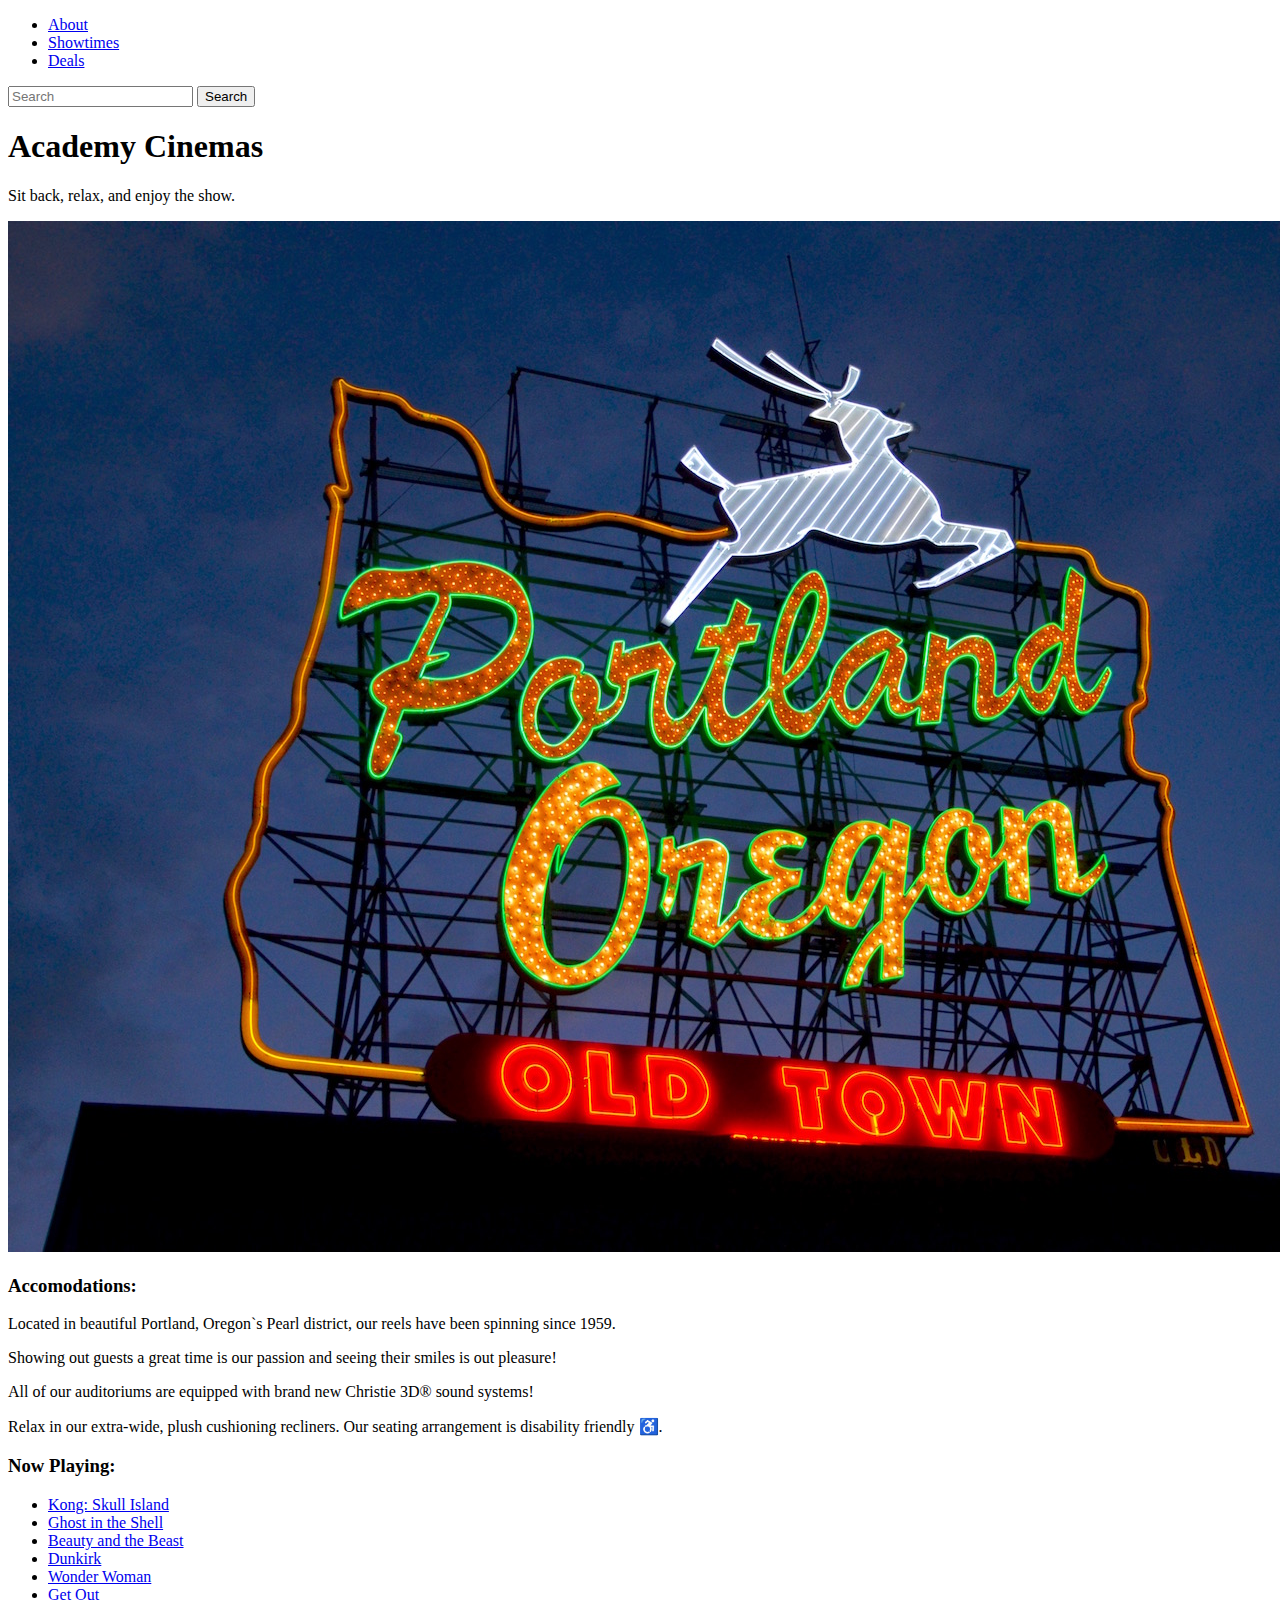
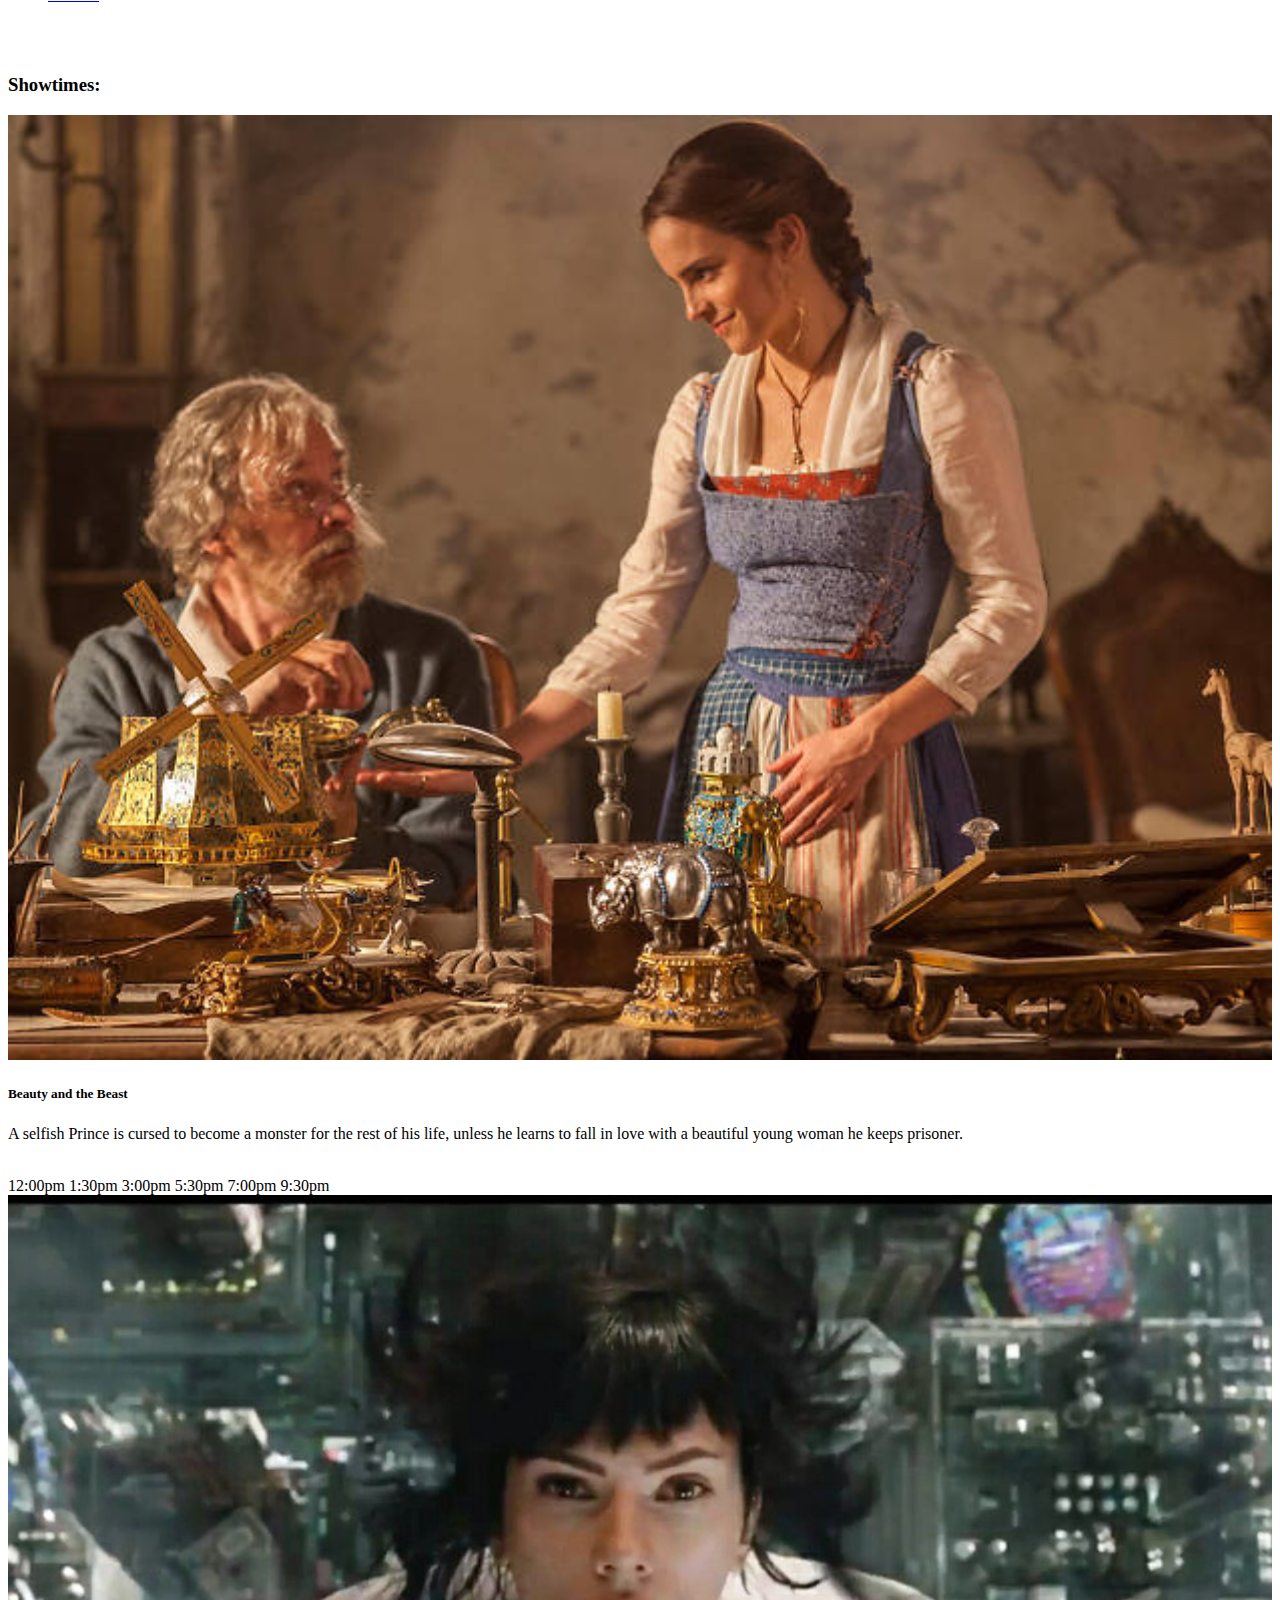
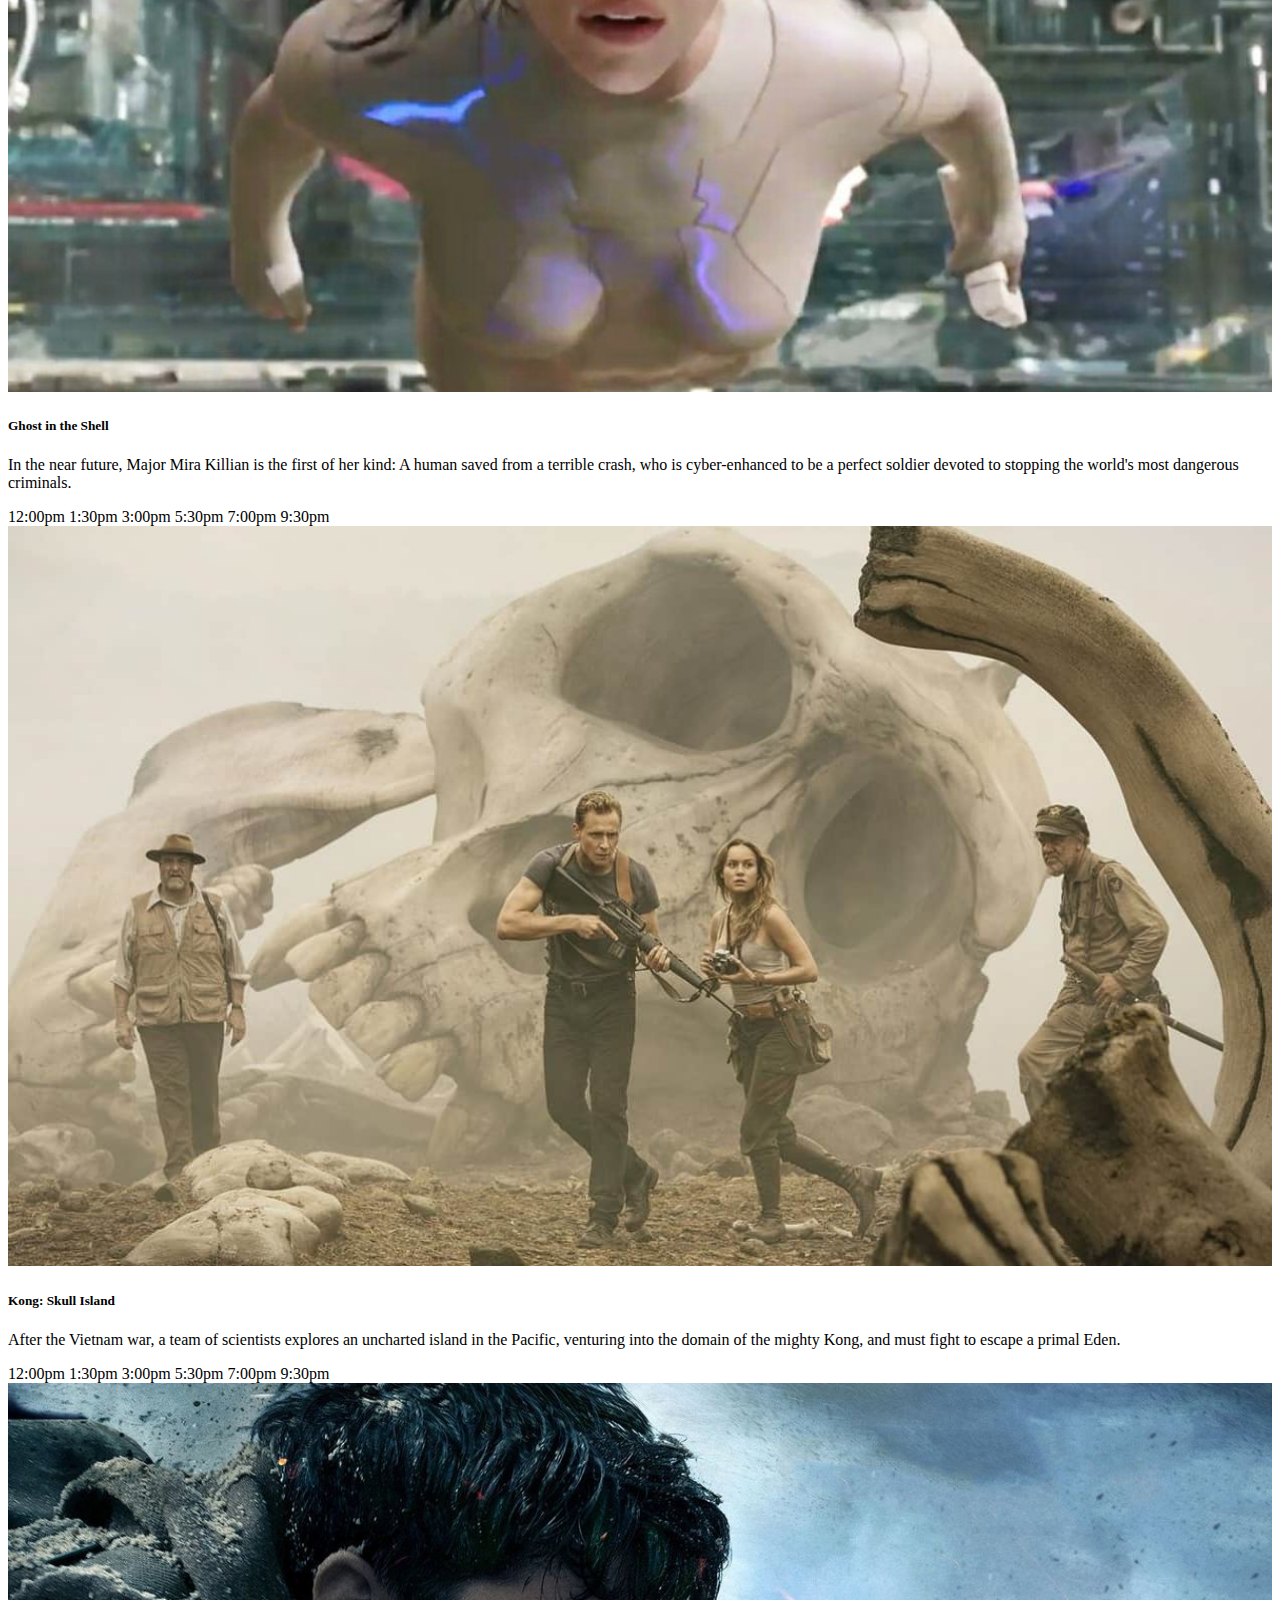
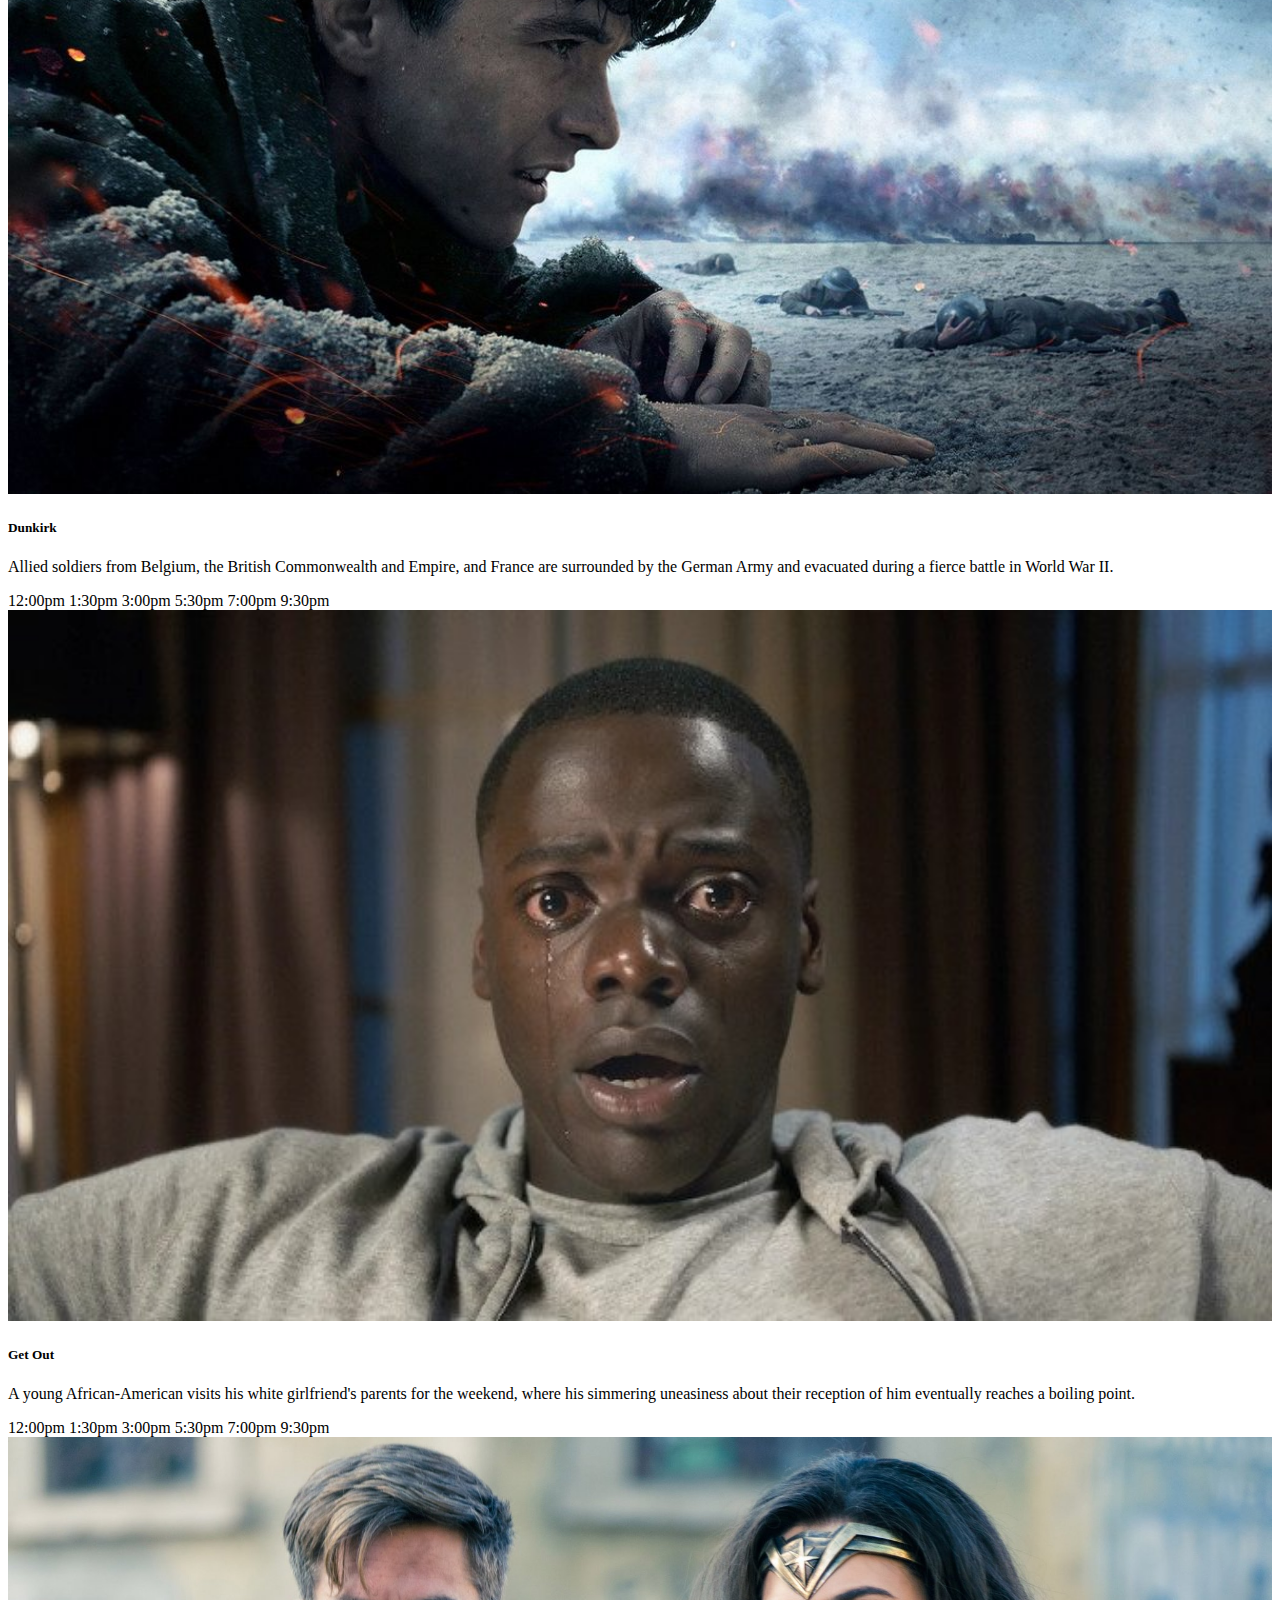
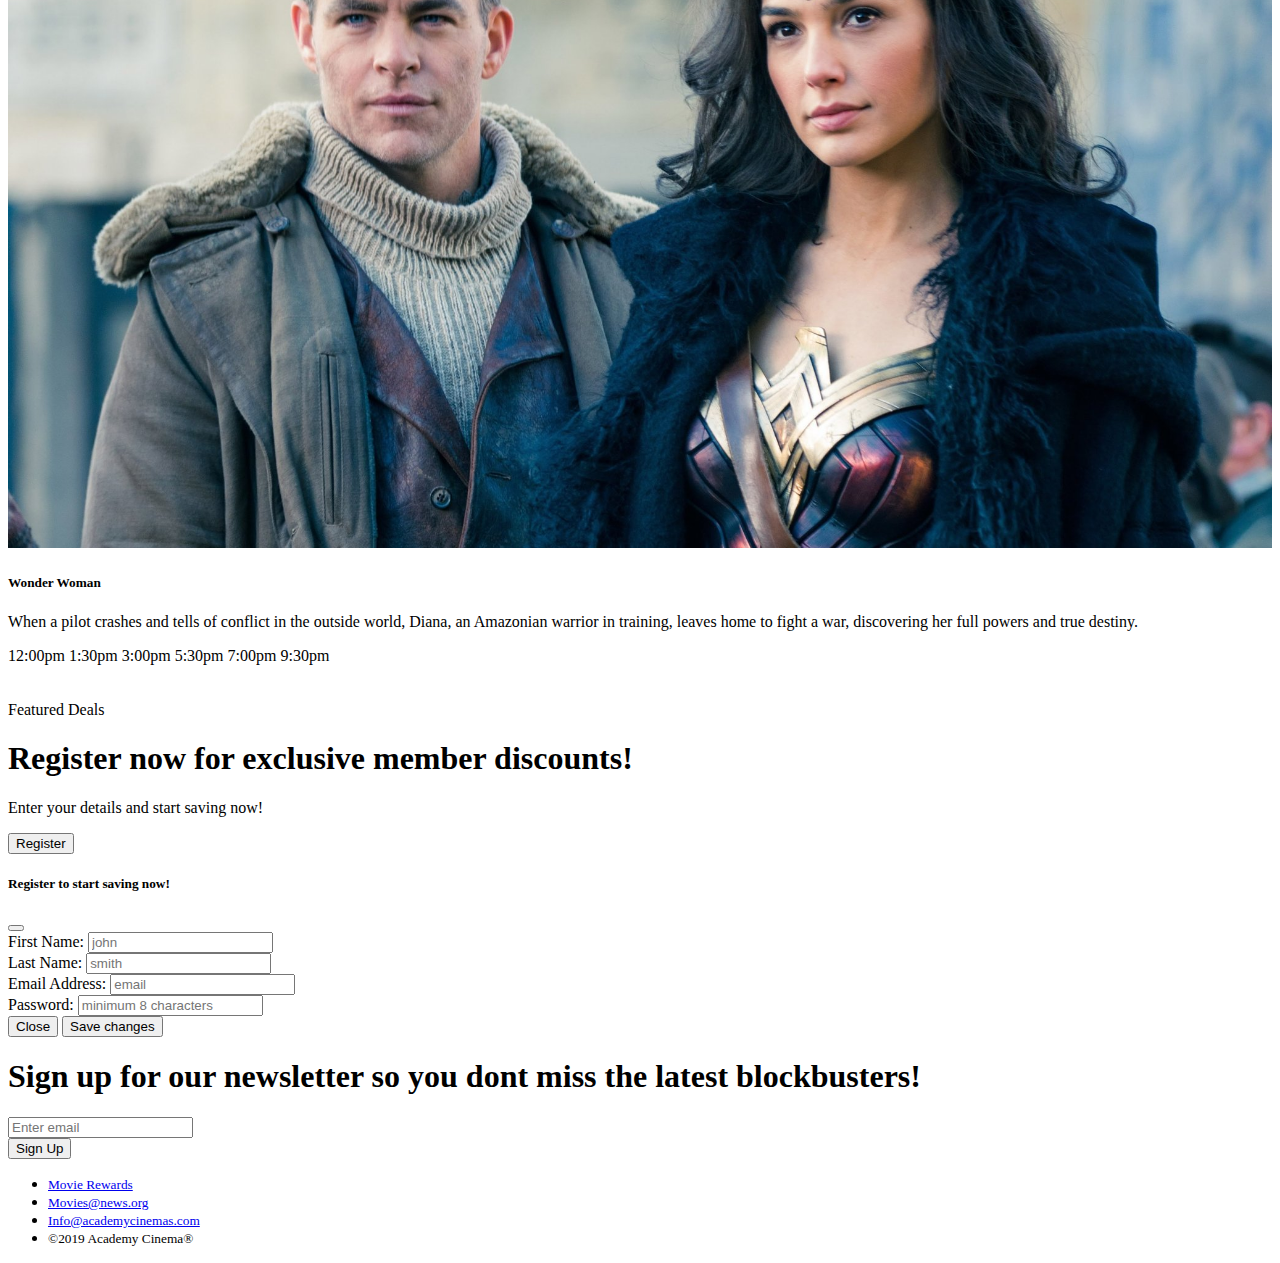
<file: bootstrap_project/academy_cinemas.html>
<!doctype html>
<html lang="en">
  <head>
    <meta charset="utf-8">
    <meta name="viewport" content="width=device-width, initial-scale=1">
    <title>Academy Cinemas</title>
    <link href="https://cdn.jsdelivr.net/npm/bootstrap@5.2.0/dist/css/bootstrap.min.css" rel="stylesheet" integrity="sha384-gH2yIJqKdNHPEq0n4Mqa/HGKIhSkIHeL5AyhkYV8i59U5AR6csBvApHHNl/vI1Bx" crossorigin="anonymous">
  </head>
  <body>
   
    <div class="container">

        <nav class="navbar navbar-expand-lg navbar-light bg-info">
              
            <div class="collapse navbar-collapse" id="navbarSupportedContent">
                <ul class="navbar-nav me-auto mb-2 mb-lg-2">
                  <li class="nav-item active">
                    <a class="nav-link text-light" aria-current="page" href="#about">About</a>
                  </li>
                  <li class="nav-item active">
                    <a class="nav-link text-light" href="#showtimes">Showtimes</a>
                  </li>
                  <li class="nav-item active">
                    <a class="nav-link text-light" href="#deals">Deals</a>
                  </li>
                </ul>
                <form class="d-flex" role="search">
                  <input class="form-control me-2" type="search" placeholder="Search" aria-label="Search">
                  <button class="btn btn-primary me-2 text-light" type="submit">Search</button>
                </form>
            </div>
          </nav>

          <div class="jumbotron jumbotron-fluid bg-info">
            <div class="container py-5 mb-5">
              <h1 class="display-4 text-light text-center">Academy Cinemas</h1>
              <p class="lead text-light text-center">Sit back, relax, and enjoy the show.</p>
            </div>
          </div>

          <div class="container">
            <div class="row">
                <div class="col-sm">
                    <img class="img-fluid" src="./Img/pdx.jpg" alt=""/>
                </div>
                <div class="col-sm">
                    <h3 id="about">Accomodations:</h3>
                    <p>Located in beautiful Portland, Oregon`s Pearl district, our reels have been spinning since 1959.</p>
                    <p>Showing out guests a great time is our passion and seeing their smiles is out pleasure!</p>
                    <p>All of our auditoriums are equipped with brand new Christie 3D&reg; sound systems!</p>
                    <p>Relax in our extra-wide, plush cushioning recliners. Our seating arrangement is disability friendly &#9855;.</p>
                </div>
                <div class="col-sm">

                  <h3>Now Playing:</h3>
                  <ul class="nav flex-column">
                    <li class="nav-item">
                      <a class="nav-link" href="#">Kong: Skull Island</a>
                    </li>
                    <li class="nav-item">
                      <a class="nav-link" href="#">Ghost in the Shell</a>
                    </li>
                    <li class="nav-item">
                      <a class="nav-link" href="#">Beauty and the Beast</a>
                    </li>
                    <li class="nav-item">
                      <a class="nav-link" href="#">Dunkirk</a>
                    </li>
                    <li class="nav-item">
                      <a class="nav-link" href="#">Wonder Woman</a>
                    </li>
                    <li class="nav-item">
                      <a class="nav-link" href="#">Get Out</a>
                    </li>
                  </ul>
                </div>
            </div>
        </div>
        <br>
        <br>


        <!--showtimes-->
          <h3 id="showtimes">Showtimes:</h3>
          <div class="row row-cols-1 row-cols-md-3 g-4">
            <div class="col">
              <div class="card h-100">
                <img src="./Img/beautyandthebeast.jpg" class="card-img-top" width="100%" height="50%" alt="beautyandthebeast">
                <div class="card-body">
                  <h5 class="card-title">Beauty and the Beast</h5>
                  <p>A selfish Prince is cursed to become a monster for the rest of his life, unless he learns to fall in love with a beautiful young woman he keeps prisoner.</p><br>
                  <span class="badge bg-info">12:00pm</span>
                  <span class="badge bg-info">1:30pm</span>
                  <span class="badge bg-info">3:00pm</span>
                  <span class="badge bg-info">5:30pm</span>
                  <span class="badge bg-info">7:00pm</span>
                  <span class="badge bg-info">9:30pm</span>
                </div>
              </div>
            </div>
            <div class="col">
              <div class="card h-100">
                <img src="./Img/ghostintheshell.jpg" class="card-img-top" width="100%" height="50%" alt="ghostintheshell">
                <div class="card-body">
                  <h5 class="card-title">Ghost in the Shell</h5>
                  <p class="card-text">In the near future, Major Mira Killian is the first of her kind: A human saved from a terrible crash, who is cyber-enhanced to be a perfect soldier devoted to stopping the world's most dangerous criminals.</p>
                  <span class="badge bg-info">12:00pm</span>
                  <span class="badge bg-info">1:30pm</span>
                  <span class="badge bg-info">3:00pm</span>
                  <span class="badge bg-info">5:30pm</span>
                  <span class="badge bg-info">7:00pm</span>
                  <span class="badge bg-info">9:30pm</span>
                </div>
              </div>
            </div>
            <div class="col">
              <div class="card h-100">
                <img src="./Img/kongskullisland.jpg" class="card-img-top" width="100%" height="50%" alt="kongskullisland">
                <div class="card-body">
                  <h5 class="card-title">Kong: Skull Island</h5>
                  <p class="card-text">After the Vietnam war, a team of scientists explores an uncharted island in the Pacific, venturing into the domain of the mighty Kong, and must fight to escape a primal Eden.</p>
                  <span class="badge bg-info">12:00pm</span>
                  <span class="badge bg-info">1:30pm</span>
                  <span class="badge bg-info">3:00pm</span>
                  <span class="badge bg-info">5:30pm</span>
                  <span class="badge bg-info">7:00pm</span>
                  <span class="badge bg-info">9:30pm</span>
                </div>
              </div>
            </div>
            <div class="col">
              <div class="card h-100">
                <img src="./Img/dunkirk.jpg" class="card-img-top" width="100%" height="50%" alt="dunkirk">
                <div class="card-body">
                  <h5 class="card-title">Dunkirk</h5>
                  <p class="card-text">Allied soldiers from Belgium, the British Commonwealth and Empire, and France are surrounded by the German Army and evacuated during a fierce battle in World War II.</p>
                  <span class="badge bg-info">12:00pm</span>
                  <span class="badge bg-info">1:30pm</span>
                  <span class="badge bg-info">3:00pm</span>
                  <span class="badge bg-info">5:30pm</span>
                  <span class="badge bg-info">7:00pm</span>
                  <span class="badge bg-info">9:30pm</span>
                </div>
              </div>
            </div>
            <div class="col">
              <div class="card h-100">
                <img src="./Img/getout.jpg" class="card-img-top" width="100%" height="50%" alt="getout">
                <div class="card-body">
                  <h5 class="card-title">Get Out</h5>
                  <p class="card-text">A young African-American visits his white girlfriend's parents for the weekend, where his simmering uneasiness about their reception of him eventually reaches a boiling point.</p>
                  <span class="badge bg-info">12:00pm</span>
                  <span class="badge bg-info">1:30pm</span>
                  <span class="badge bg-info">3:00pm</span>
                  <span class="badge bg-info">5:30pm</span>
                  <span class="badge bg-info">7:00pm</span>
                  <span class="badge bg-info">9:30pm</span>
                </div>
              </div>
            </div>
            <div class="col">
              <div class="card h-100">
                <img src="./Img/wonder.jpg" class="card-img-top" width="100%" height="50%" alt="wonderwoman">
                <div class="card-body">
                  <h5 class="card-title">Wonder Woman</h5>
                  <p class="card-text">When a pilot crashes and tells of conflict in the outside world, Diana, an Amazonian warrior in training, leaves home to fight a war, discovering her full powers and true destiny.</p>
                  <span class="badge bg-info">12:00pm</span>
                  <span class="badge bg-info">1:30pm</span>
                  <span class="badge bg-info">3:00pm</span>
                  <span class="badge bg-info">5:30pm</span>
                  <span class="badge bg-info">7:00pm</span>
                  <span class="badge bg-info">9:30pm</span>
                </div>
              </div>
            </div>
          </div>
        </section> 
       <!--END showtimes-->
       <br>
       <br>

       <div class="card text-center text-light bg-info">
        <div class="card-header">
          Featured Deals
        </div>
        <div class="card-body">
          <h1 class="card-title">Register now for exclusive member discounts!</h1>
          <p class="card-text">Enter your details and start saving now!</p>
          <button type="button" class="btn btn-outline-primary" data-bs-toggle="modal" data-bs-target="#register">Register</button>
        </div>
      </div>

      <!--form modal-->
      <div class="modal" tabindex="-1" id="register">
        <div class="modal-dialog">
          <div class="modal-content">
            <div class="modal-header">
              <h5 class="modal-title">Register to start saving now!</h5>
              <button type="button" class="btn-close" data-bs-dismiss="modal" aria-label="Close"></button>
            </div>
            <div class="modal-body">
              <form>
                <div class="mb-3">
                  <label for="formGroupExampleInput" class="form-label">First Name:</label>
                  <input type="text" class="form-control" id="formGroupExampleInput" placeholder="john">
                </div>
                <div class="mb-3">
                  <label for="formGroupExampleInput2" class="form-label">Last Name:</label>
                  <input type="text" class="form-control" id="formGroupExampleInput2" placeholder="smith">
                </div>
                <div class="mb-3">
                  <label for="formGroupExampleInput2" class="form-label">Email Address:</label>
                  <input type="text" class="form-control" id="formGroupExampleInput2" placeholder="email">
                </div>
                <div class="mb-3">
                  <label for="formGroupExampleInput2" class="form-label">Password:</label>
                  <input type="text" class="form-control" id="formGroupExampleInput2" placeholder="minimum 8 characters">
                </div>
              </form>
            </div>
            <div class="modal-footer">
              <button type="button" class="btn btn-secondary" data-bs-dismiss="modal">Close</button>
              <button type="button" class="btn btn-primary">Save changes</button>
            </div>
          </div>
        </div>
      </div>
      <!--/form modal-->



        <div class="text-center">
          <form id="deals">
            <h1 class="text-primary my-5">Sign up for our newsletter so you dont miss the latest blockbusters!</h1>
            <div class="mb-3">
              <input type="email" class="form-control" id="exampleInputEmail1" aria-describedby="emailHelp" placeholder="Enter email">
            </div>
            <button type="button" class="btn btn-info popover-dismiss" data-bs-container="body" data-bs-toggle="popover" data-bs-placement="top" data-bs-content="Enter you email address to receive weekly newsletters!">Sign Up</button>
          </form>
        </div>



        <div class="container my-5">
          <ul class="nav nav-inline">
            <li class="nav-item">
              <small><a class="nav-link active" href="#">Movie Rewards</a></small>
            </li>
            <li class="nav-item">
              <small><a class="nav-link" href="#">Movies@news.org</a></small>
            </li>
            <li class="nav-item">
              <small><a class="nav-link" href="#">Info@academycinemas.com</a></small>
            </li>
            <li class="nav-item">
              <small class="nav-link">&copy2019 Academy Cinema&reg;</small>
            </li>
          </ul>
        </div>



    </div>    
    <script src="https://cdn.jsdelivr.net/npm/bootstrap@5.2.0/dist/js/bootstrap.bundle.min.js" integrity="sha384-A3rJD856KowSb7dwlZdYEkO39Gagi7vIsF0jrRAoQmDKKtQBHUuLZ9AsSv4jD4Xa" crossorigin="anonymous"></script>
    <script>
    const popover = new bootstrap.Popover('.popover-dismiss', {
      trigger: 'focus'
    })
    </script>
  </body>
</html>
</file>
